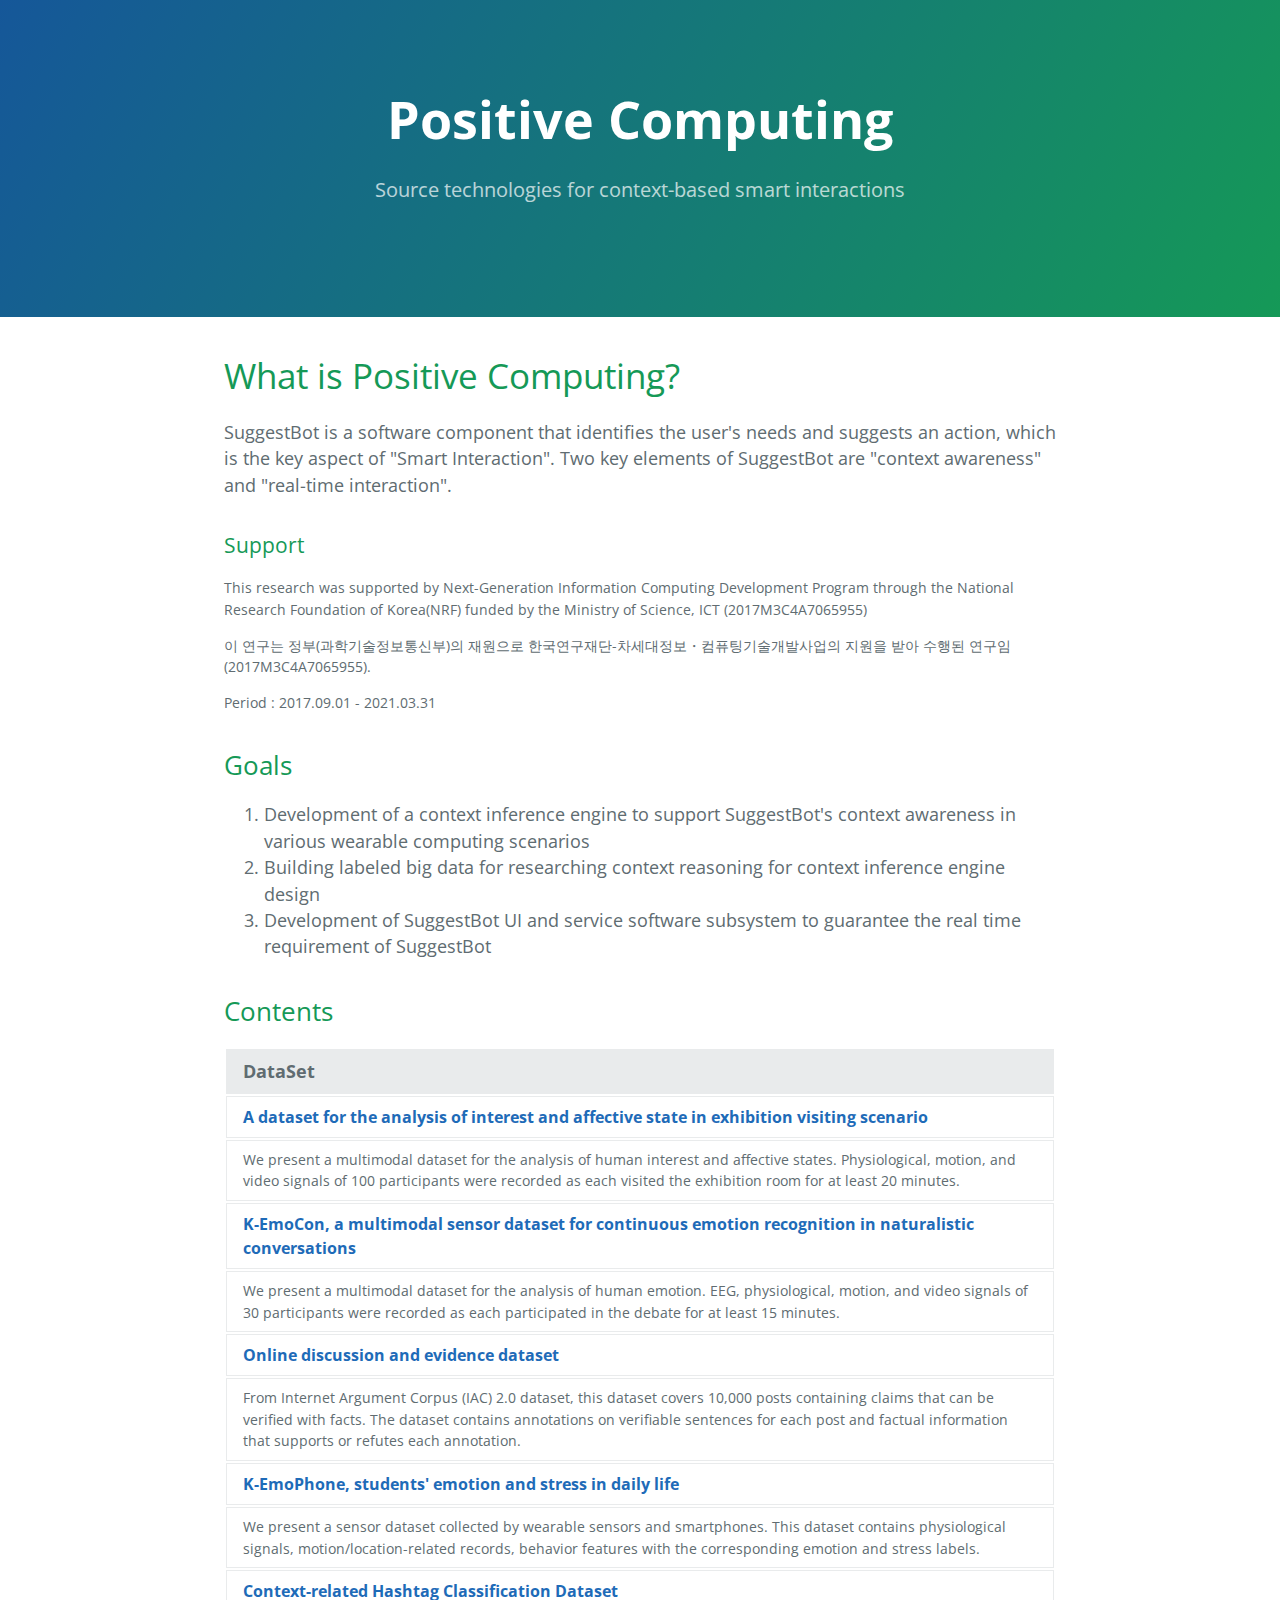
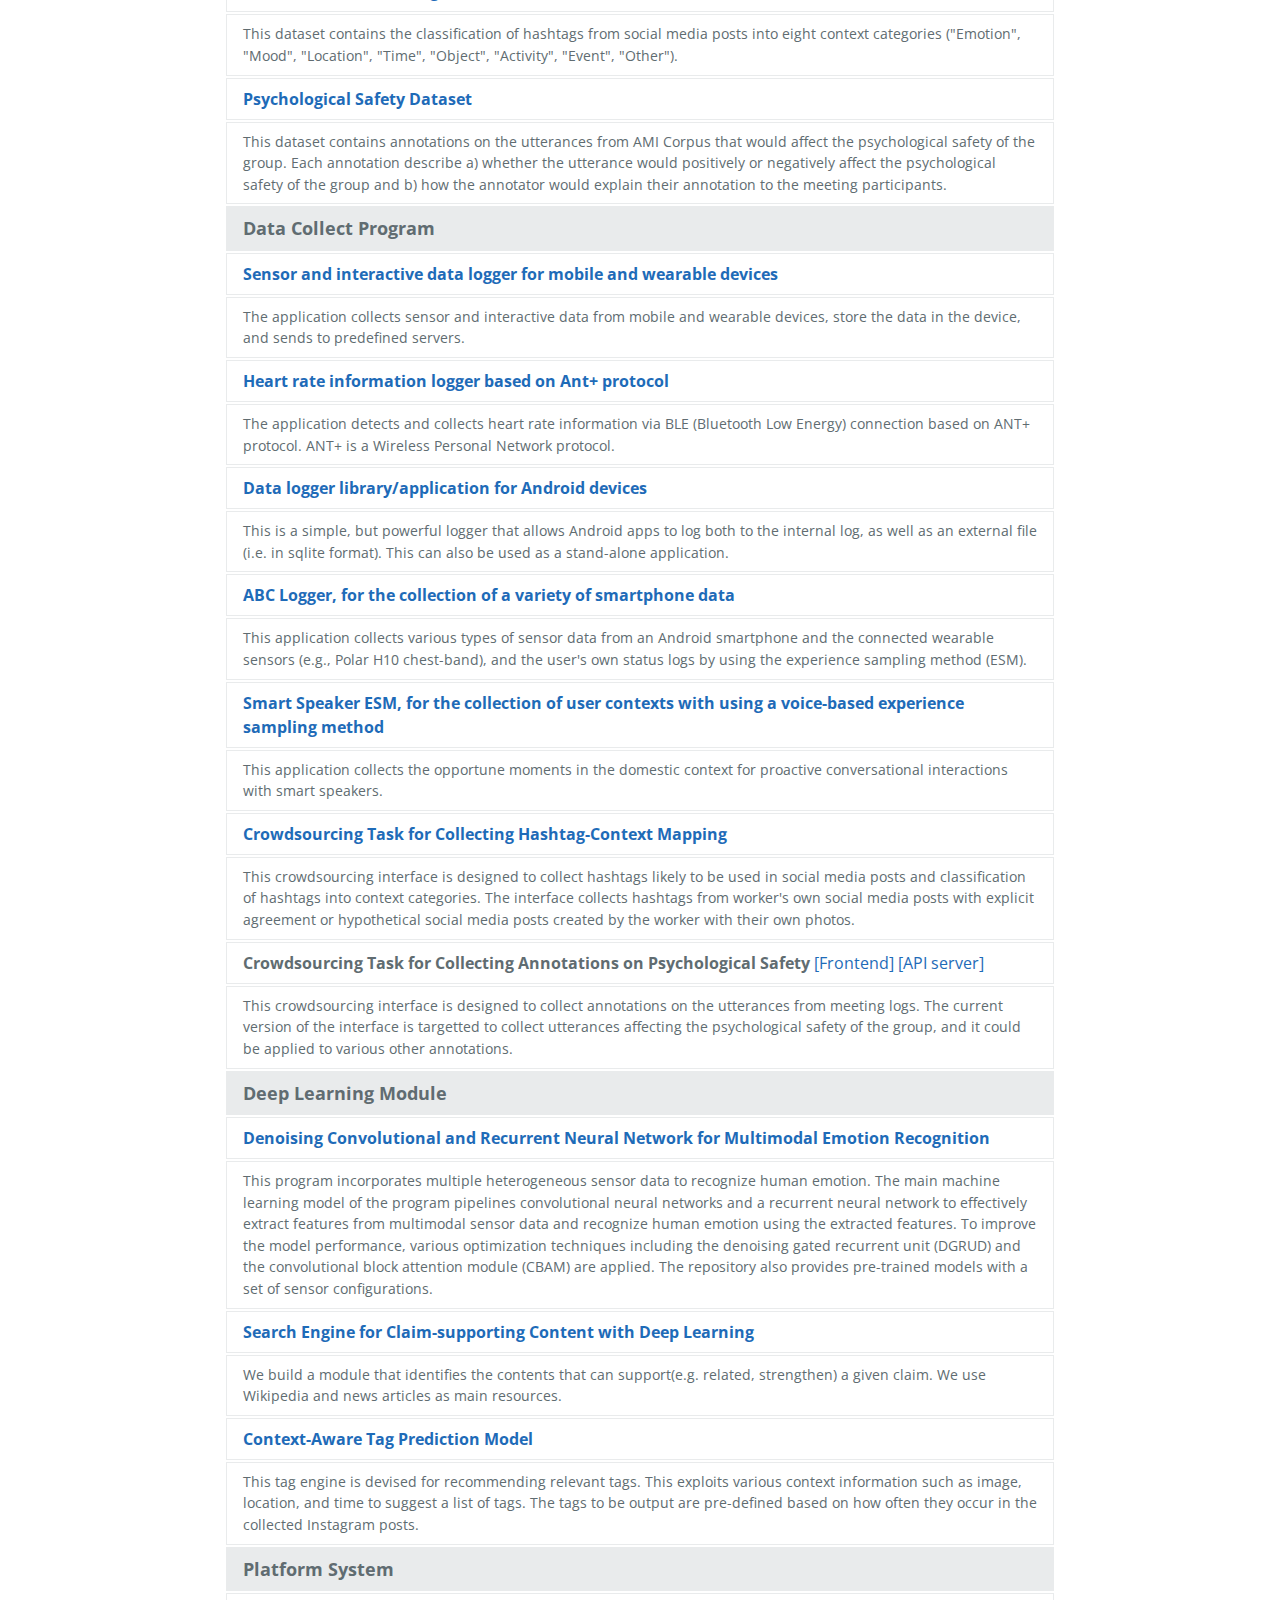
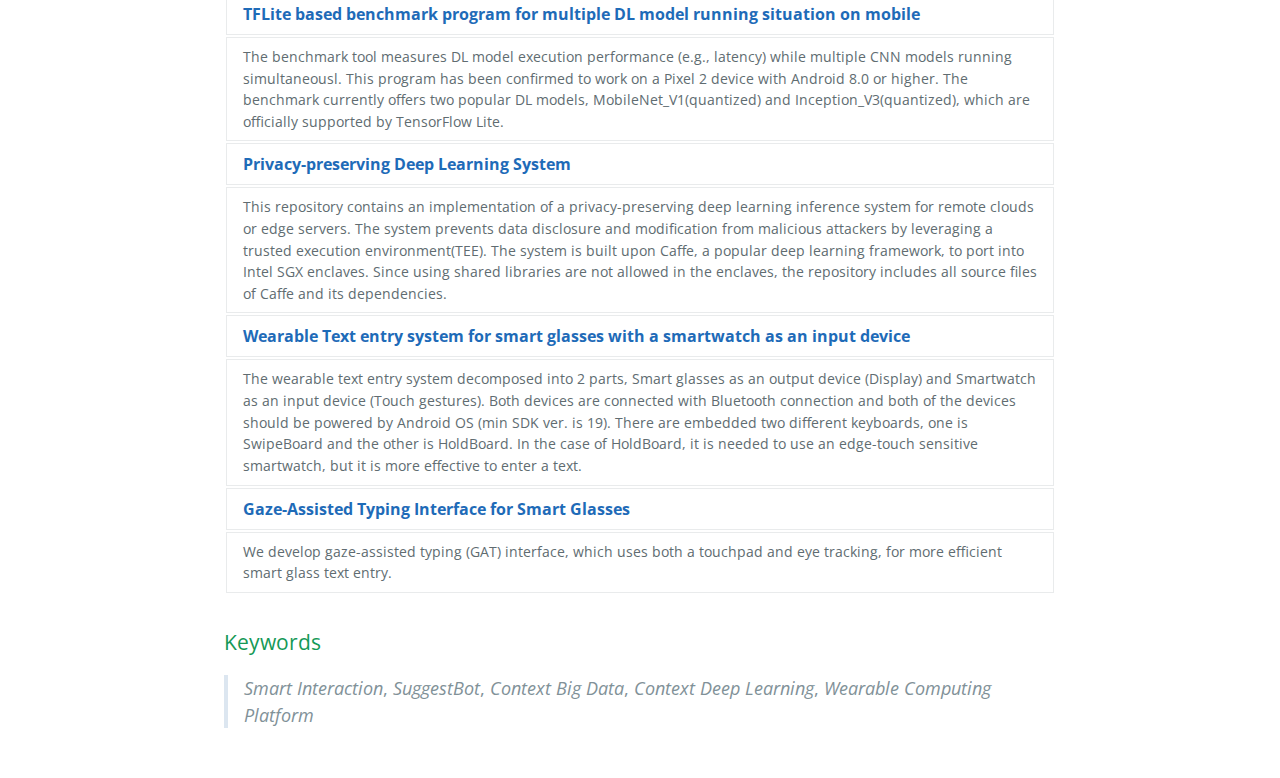
<file: index.html>
<!DOCTYPE html>
<html lang="en">
  
  <head>
  <meta charset="UTF-8">
  <title>Positive Computing</title>
  <meta name="viewport" content="width=device-width, initial-scale=1">
  <meta name="theme-color" content="#157878">
  <link rel="stylesheet" href="/css/normalize.css">
  <link href='https://fonts.googleapis.com/css?family=Open+Sans:400,700' rel='stylesheet' type='text/css'>
  <link rel="stylesheet" href="/css/cayman.css">
</head>

  <body>

    <section class="page-header">
  <h1 class="project-name">Positive Computing</h1>
  <h2 class="project-tagline">Source technologies for context-based smart interactions</h2>
</section>


    <section class="main-content">

      <h1>What is Positive Computing?</h1>
<p>SuggestBot is a software component that identifies the user's needs and suggests an action, which is the key aspect of "Smart Interaction". Two key elements of SuggestBot are "context awareness" and "real-time interaction".</p>

<h3>Support</h3>
<p style="font-size:0.9rem">This research was supported by Next-Generation Information Computing Development Program through the National Research Foundation of Korea(NRF) funded by the Ministry of Science, ICT (2017M3C4A7065955)</p>
<p style="font-size:0.9rem">이 연구는 정부(과학기술정보통신부)의 재원으로 한국연구재단-차세대정보・컴퓨팅기술개발사업의 지원을 받아 수행된 연구임(2017M3C4A7065955).</p>
<p style="font-size:0.9rem">Period : 2017.09.01 - 2021.03.31</p>

<h2>Goals</h2>
<ol>
  <li>Development of a context inference engine to support SuggestBot's context awareness in various wearable computing scenarios</li>
  <li>Building labeled big data for researching context reasoning for context inference engine design</li>
  <li>Development of SuggestBot UI and service software subsystem to guarantee the real time requirement of SuggestBot</li>
</ol>

<h2>Contents</h2>
<table>
  <tbody>
    <!-- Data Set -->
    <tr>
      <td colspan=2 style="background-color:#e9ebec"><strong>DataSet</strong></td>
    </tr>
    <tr>
      <td style="font-size:1rem"><a href="http://143.248.95.164:8080/"><strong>A dataset for the analysis of interest and affective state in exhibition visiting scenario</strong></a></td>
    </tr>
    <tr>
      <td style="font-size:0.9rem">We present a multimodal dataset for the analysis of human interest and affective states. Physiological, motion, and video signals of 100 participants were recorded as each visited the exhibition room for at least 20 minutes.</td>
    </tr>
    <tr>
      <td style="font-size:1rem"><a href="https://doi.org/10.5281/zenodo.3931963"><strong>K-EmoCon, a multimodal sensor dataset for continuous emotion recognition in naturalistic conversations</strong></a></td>
    </tr>
    <tr>
      <td style="font-size:0.9rem">
        We present a multimodal dataset for the analysis of human emotion. EEG, physiological, motion, and video signals of 30 participants were recorded as each participated in the debate for at least 15 minutes.
      </td>
    </tr>
    <tr>
      <td style="font-size:1rem"><a href="https://github.com/kixlab/suggestbot_dataset"><strong>Online discussion and evidence dataset</strong></a></td>
    </tr>
    <tr>
      <td style="font-size:0.9rem">From Internet Argument Corpus (IAC) 2.0 dataset, this dataset covers 10,000 posts containing claims that can be verified with facts. The dataset contains annotations on verifiable sentences for each post and factual information that supports or refutes each annotation.</td>
    </tr>
    <tr>
      <td style="font-size:1rem"><a href="https://drive.google.com/drive/folders/1_u51hfJ_YQl-LCxQZ9bEKzfd0NDC1qcP?usp=sharing"><strong>K-EmoPhone, students' emotion and stress in daily life</strong></a></td>
    </tr>
    <tr>
      <td style="font-size:0.9rem">
        We present a sensor dataset collected by wearable sensors and smartphones. This dataset contains physiological signals, motion/location-related records, behavior features with the corresponding emotion and stress labels.
      </td>
    </tr>
    <tr>
      <td style="font-size:1rem"><a href="https://github.com/kixlab/suggestbot-context-tag-dataset"><strong>Context-related Hashtag Classification Dataset</strong></a></td>
    </tr>
    <tr>
      <td style="font-size:0.9rem">
        This dataset contains the classification of hashtags from social media posts into eight context categories ("Emotion", "Mood", "Location", "Time", "Object", "Activity", "Event", "Other").
      </td>
    </tr>
    <tr>
      <td style="font-size:1rem"><a href="https://github.com/kixlab/suggestbot-psychological-safety-dataset"><strong>Psychological Safety Dataset</strong></a></td>
    </tr>
    <tr>
      <td style="font-size:0.9rem">
        This dataset contains annotations on the utterances from AMI Corpus that would affect the psychological safety of the group. Each annotation describe a) whether the utterance would positively or negatively affect the psychological safety of the group and b) how the annotator would explain their annotation to the meeting participants.
      </td>
    </tr>
    <!-- Data Collect Program -->
    <tr>
      <td colspan=2 style="background-color:#e9ebec"><strong>Data Collect Program</strong></td>
    </tr>
    <tr>
      <td style="font-size:1rem"><a href="https://github.com/Kaist-ICLab"><strong>Sensor and interactive data logger for mobile and wearable devices</strong></a></td>
    </tr>
    <tr>
      <td style="font-size:0.9rem">The application collects sensor and interactive data from mobile and wearable devices, store the data in the device, and sends to predefined servers.</td>
    </tr>
    <tr>
      <td style="font-size:1rem"><a href="https://github.com/Kaist-ICLab"><strong>Heart rate information logger based on Ant+ protocol</strong></a></td>
    </tr>
    <tr>
      <td style="font-size:0.9rem">The application detects and collects heart rate information via BLE (Bluetooth Low Energy) connection based on ANT+ protocol. ANT+ is a Wireless Personal Network protocol.</td>
    </tr>
    <tr>
      <td style="font-size:1rem"><a href="https://github.com/Kaist-ICLab"><strong>Data logger library/application for Android devices</strong></a></td>
    </tr>
    <tr>
      <td style="font-size:0.9rem">This is a simple, but powerful logger that allows Android apps to log both to the internal log, as well as an external file (i.e. in sqlite format). This can also be used as a stand-alone application.</td>
    </tr>
    <tr>
      <td style="font-size:1rem"><a href="https://github.com/Kaist-ICLab/ABC-Logger"><strong>ABC Logger, for the collection of a variety of smartphone data</strong></a></td>
    </tr>
    <tr>
      <td style="font-size:0.9rem">
        This application collects various types of sensor data from an Android smartphone and the connected wearable sensors (e.g., Polar H10 chest-band), and the user's own status logs by using the experience sampling method (ESM).
      </td>
    </tr>
    <tr>
      <td style="font-size:1rem"><a href="https://github.com/Kaist-ICLab/SmartSpeakerESM"><strong>Smart Speaker ESM, for the collection of user contexts with using a voice-based experience sampling method</strong></a></td>
    </tr>
    <tr>
      <td style="font-size:0.9rem">
        This application collects the opportune moments in the domestic context for proactive conversational interactions with smart speakers.
      </td>
    </tr>
    <tr>
      <td style="font-size:1rem">
        <a href="https://github.com/kixlab/suggestbot-instagram-context-annotator">
          <strong>
            Crowdsourcing Task for Collecting Hashtag-Context Mapping
          </strong>
        </a>
      </td>
    </tr>
    <tr>
      <td style="font-size:0.9rem">
        This crowdsourcing interface is designed to collect hashtags likely to be used in social media posts and classification of hashtags into context categories. The interface collects hashtags from worker's own social media posts with explicit agreement or hypothetical social media posts created by the worker with their own photos.
      </td>
    </tr>
    <tr>
      <td style="font-size:1rem">
        <strong>
          Crowdsourcing Task for Collecting Annotations on Psychological Safety
        </strong>
        <a href="https://github.com/kixlab/suggestbot-ps-front">
          [Frontend]
        </a>
        <a href="https://github.com/kixlab/suggestbot-ps-backend">
          [API server]
        </a>
      </td>
    </tr>
    <tr>
      <td style="font-size:0.9rem">
        This crowdsourcing interface is designed to collect annotations on the utterances from meeting logs. The current version of the interface is targetted to collect utterances affecting the psychological safety of the group, and it could be applied to various other annotations.
      </td>
    </tr>
    <!-- Deep Learning Module -->
    <tr>
      <td colspan=2 style="background-color:#e9ebec"><strong>Deep Learning Module</strong></td>
    </tr>
    <tr>
      <td style="font-size:1rem"><a href="https://gitlab.com/pjknkda/suggestbot-emotion-engine"><strong>Denoising Convolutional and Recurrent Neural Network for Multimodal Emotion Recognition</strong></a></td>
    </tr>
    <tr>
      <td style="font-size:0.9rem">
        This program incorporates multiple heterogeneous sensor data to recognize human emotion. The main machine learning model of the program pipelines convolutional neural networks and a recurrent neural network to effectively extract features from multimodal sensor data and recognize human emotion using the extracted features. To improve the model performance, various optimization techniques including the denoising gated recurrent unit (DGRUD) and the convolutional block attention module (CBAM) are applied. The repository also provides pre-trained models with a set of sensor configurations.
      </td>
    </tr>
    <tr>
      <td style="font-size:1rem"><a href="https://github.com/kyoungrok0517/suggestbot-demo"><strong>Search Engine for Claim-supporting Content with Deep Learning</strong></a></td>
    </tr>
    <tr>
      <td style="font-size:0.9rem">We build a module that identifies the contents that can support(e.g. related, strengthen) a given claim. We use Wikipedia and news articles as main resources.</td>
    </tr>
    <tr>
      <td style="font-size:1rem"><a href="https://github.com/jm-kang/suggestbot-tag-engine"><strong>Context-Aware Tag Prediction Model</strong></a></td>
    </tr>
    <tr>
      <td style="font-size:0.9rem">
        This tag engine is devised for recommending relevant tags. This exploits various context information such as image, location, and time to suggest a list of tags. The tags to be output are pre-defined based on how often they occur in the collected Instagram posts.
      </td>
    </tr>
    <!-- Platform System -->
    <tr>
      <td colspan=2 style="background-color:#e9ebec"><strong>Platform System</strong></td>
    </tr>
    <tr>
      <td style="font-size:1rem"><a href="https://gitlab.com/spchoi/deepschedulerexperiment"><strong>TFLite based benchmark program for multiple DL model running situation on mobile</strong></a></td>
    </tr>
    <tr>
      <td style="font-size:0.9rem">The benchmark tool measures DL model execution performance (e.g., latency) while multiple CNN models running simultaneousl. This program has been confirmed to work on a Pixel 2 device with Android 8.0 or higher. The benchmark currently offers two popular DL models, MobileNet_V1(quantized) and Inception_V3(quantized), which are officially supported by TensorFlow Lite.</td>
    </tr>
    <tr>
      <td style="font-size:1rem"><a href="https://gitlab.com/taegyeong/privacy-preserving-dl"><strong>Privacy-preserving Deep Learning System</strong></a></td>
    </tr>
    <tr>
      <td style="font-size:0.9rem">
        This repository contains an implementation of a privacy-preserving deep learning inference system for remote clouds or edge servers. The system prevents data disclosure and modification from malicious attackers by leveraging a trusted execution environment(TEE). The system is built upon Caffe, a popular deep learning framework, to port into Intel SGX enclaves. Since using shared libraries are not allowed in the enclaves, the repository includes all source files of Caffe and its dependencies.
      </td>
    </tr>
    <tr>
      <td style="font-size:1rem"><a href="https://github.com/suggestbot-wearable-text-entry-system"><strong>Wearable Text entry system for smart glasses with a smartwatch as an input device</strong></a></td>
    </tr>
    <tr>
      <td style="font-size:0.9rem">The wearable text entry system decomposed into 2 parts, Smart glasses as an output device (Display) and Smartwatch as an input device (Touch gestures). Both devices are connected with Bluetooth connection and both of the devices should be powered by Android OS (min SDK ver. is 19). There are embedded two different keyboards, one is SwipeBoard and the other is HoldBoard. In the case of HoldBoard, it is needed to use an edge-touch sensitive smartwatch, but it is more effective to enter a text.</td>
    </tr>
    <tr>
      <td style="font-size:1rem"><a href="https://github.com/suggestbot-wearable-text-entry-system"><strong>Gaze-Assisted Typing Interface for Smart Glasses</strong></a></td>
    </tr>
    <tr>
      <td style="font-size:0.9rem">
        We develop gaze-assisted typing (GAT) interface, which uses both a touchpad and eye tracking, for more efficient smart glass text entry.
      </td>
    </tr>
  </tbody>
</table>

<h3>Keywords</h3>
<blockquote>
  <p><em>Smart Interaction</em>, <em>SuggestBot</em>, <em>Context Big Data</em>, <em>Context Deep Learning</em>, <em>Wearable Computing Platform</em></p>
</blockquote>


    </section>
  </body>
</html>
</file>
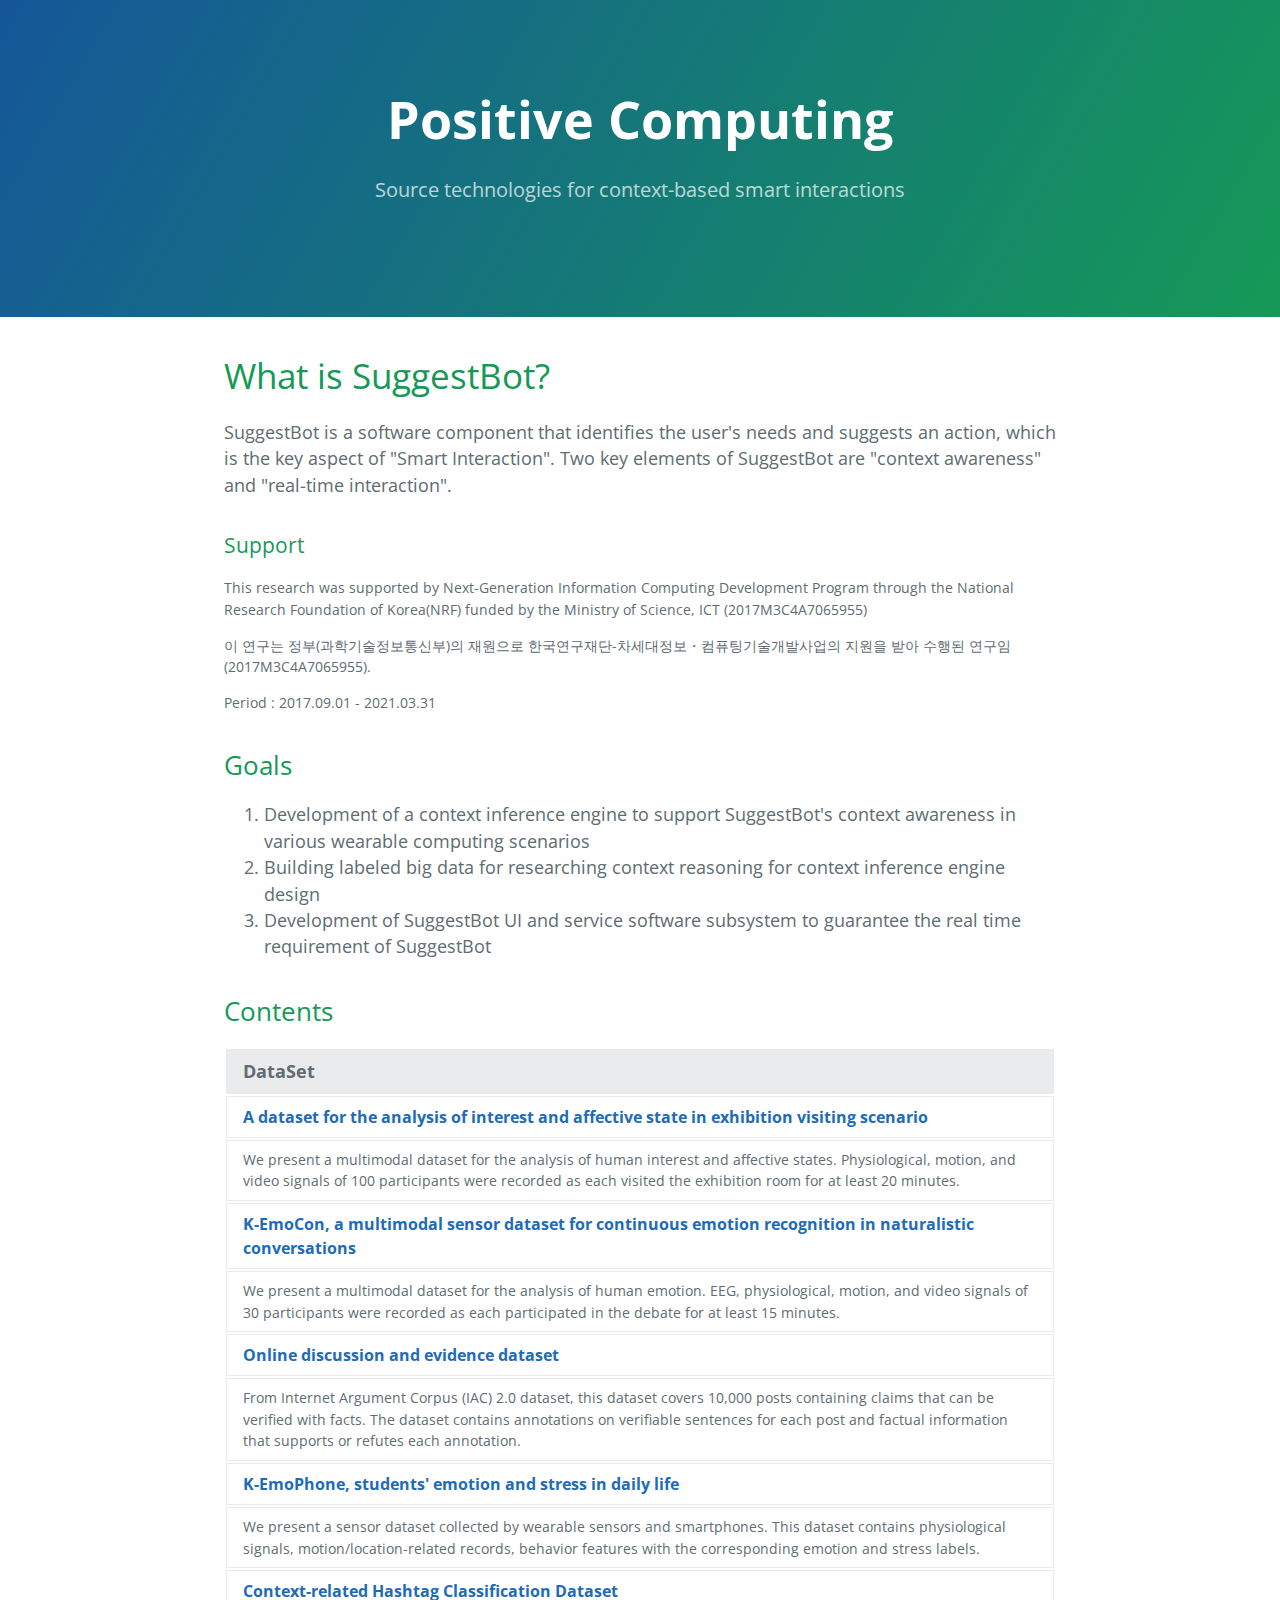
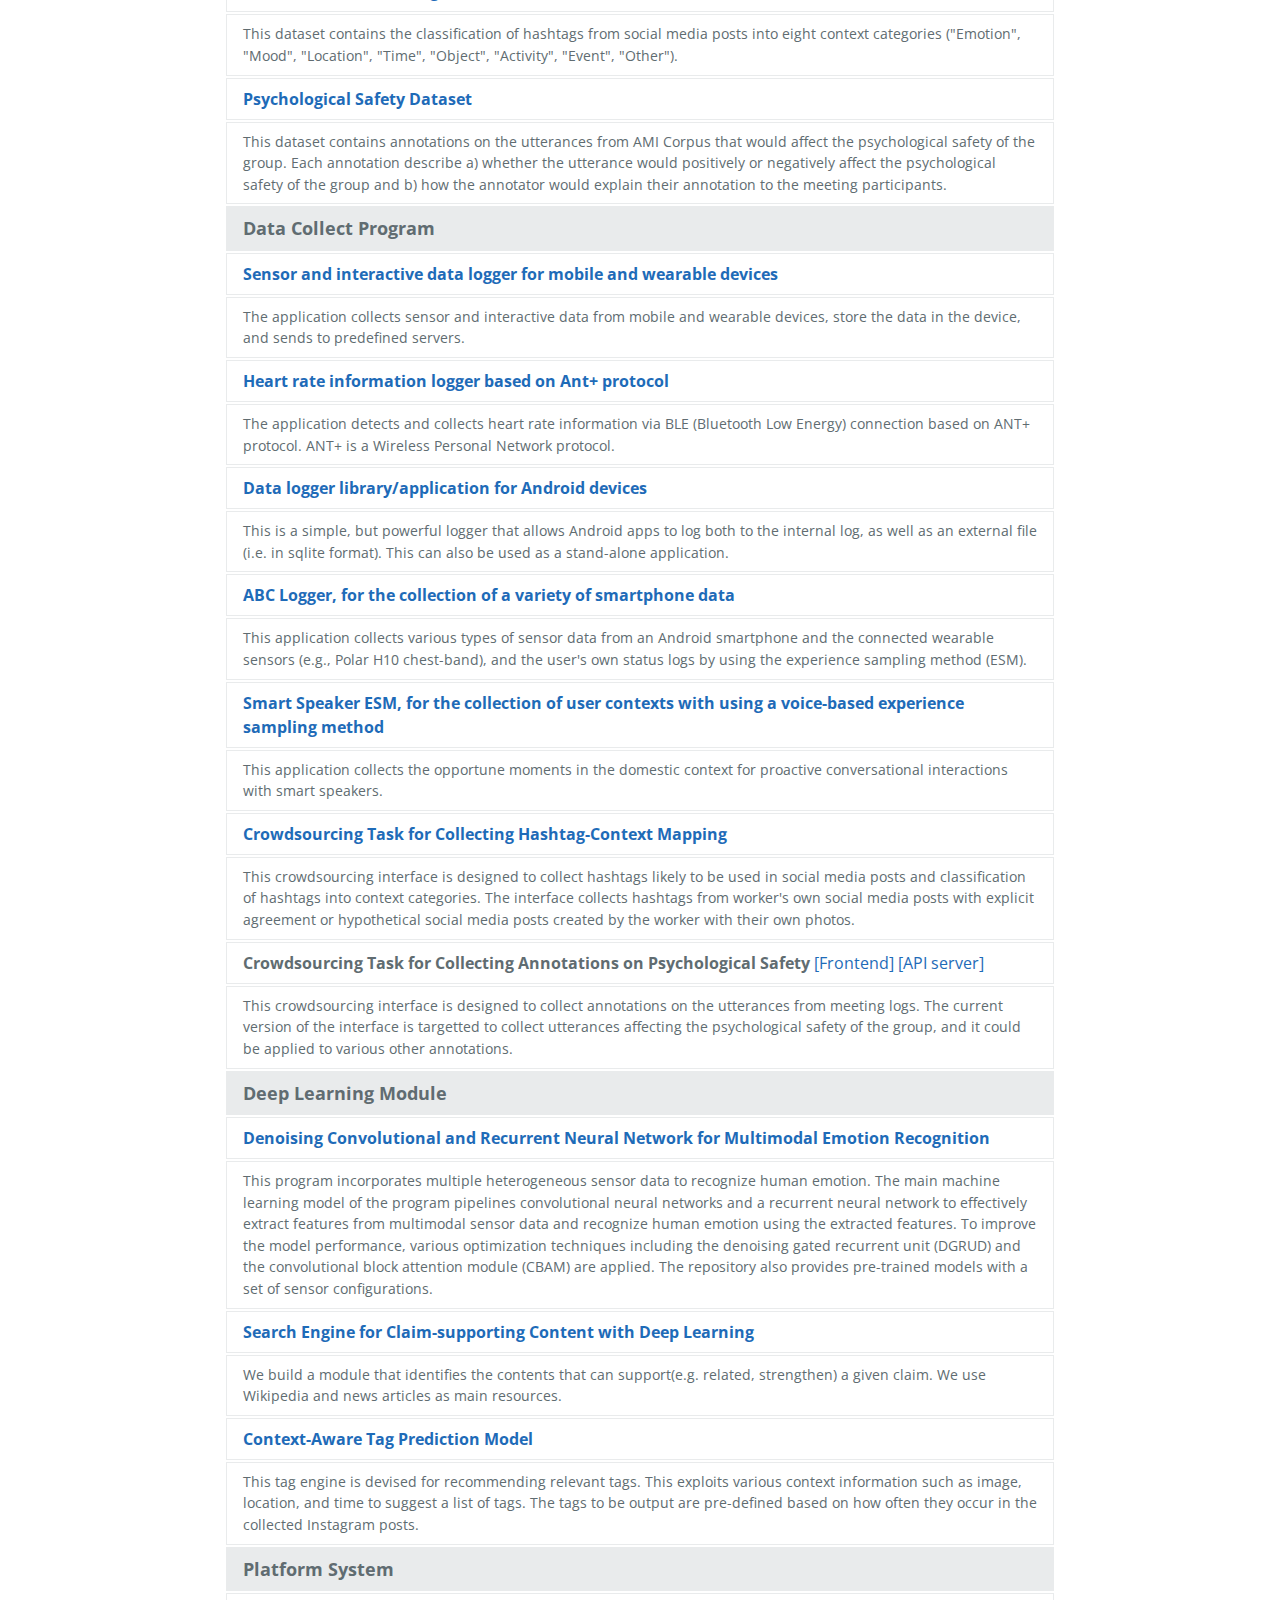
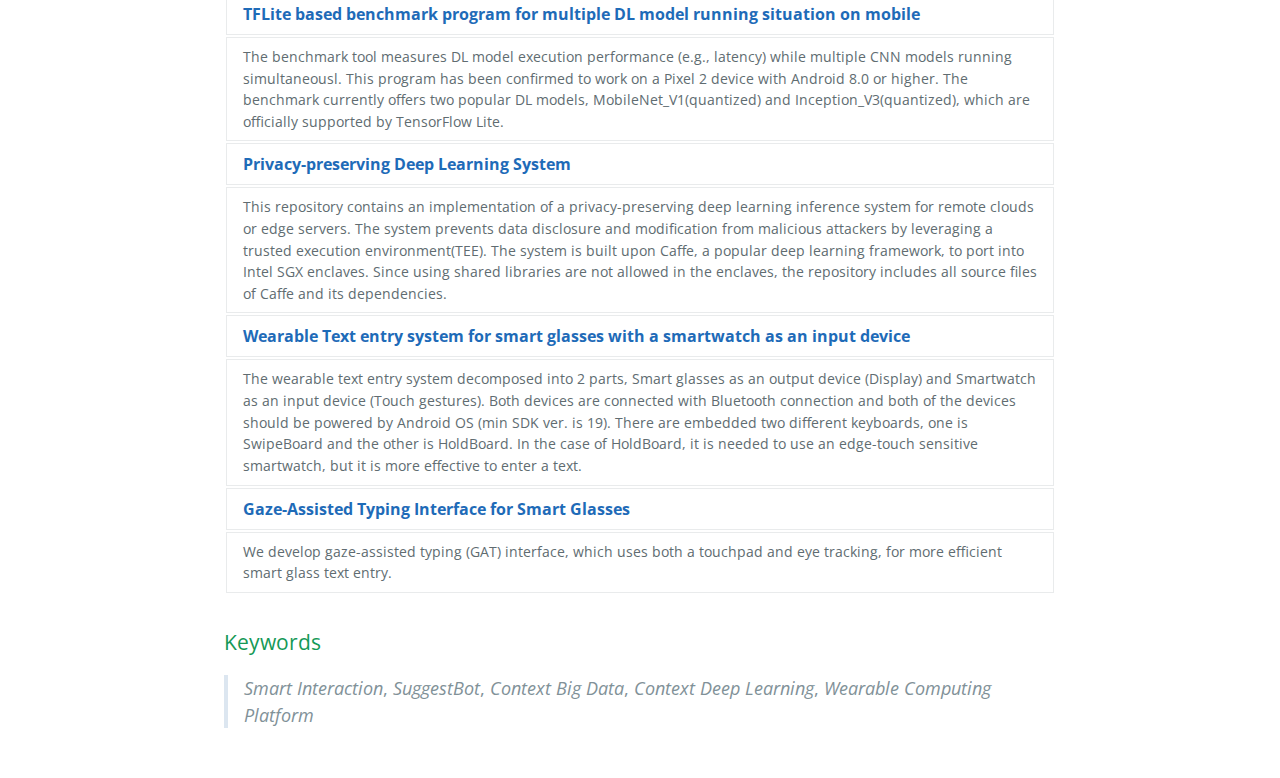
<file: test.html>
<!DOCTYPE html>
<html lang="en">
  
  <head>
  <meta charset="UTF-8">
  <title>Positive Computing</title>
  <meta name="viewport" content="width=device-width, initial-scale=1">
  <meta name="theme-color" content="#157878">
  <link rel="stylesheet" href="normalize.css">
  <link href='https://fonts.googleapis.com/css?family=Open+Sans:400,700' rel='stylesheet' type='text/css'>
  <link rel="stylesheet" href="cayman.css">
</head>

  <body>

    <section class="page-header">
  <h1 class="project-name">Positive Computing</h1>
  <h2 class="project-tagline">Source technologies for context-based smart interactions</h2>
</section>


    <section class="main-content">

      <h1>What is SuggestBot?</h1>
<p>SuggestBot is a software component that identifies the user's needs and suggests an action, which is the key aspect of "Smart Interaction". Two key elements of SuggestBot are "context awareness" and "real-time interaction".</p>

<h3>Support</h3>
<p style="font-size:0.9rem">This research was supported by Next-Generation Information Computing Development Program through the National Research Foundation of Korea(NRF) funded by the Ministry of Science, ICT (2017M3C4A7065955)</p>
<p style="font-size:0.9rem">이 연구는 정부(과학기술정보통신부)의 재원으로 한국연구재단-차세대정보・컴퓨팅기술개발사업의 지원을 받아 수행된 연구임(2017M3C4A7065955).</p>
<p style="font-size:0.9rem">Period : 2017.09.01 - 2021.03.31</p>

<h2>Goals</h2>
<ol>
  <li>Development of a context inference engine to support SuggestBot's context awareness in various wearable computing scenarios</li>
  <li>Building labeled big data for researching context reasoning for context inference engine design</li>
  <li>Development of SuggestBot UI and service software subsystem to guarantee the real time requirement of SuggestBot</li>
</ol>

<h2>Contents</h2>
<table>
  <tbody>
    <!-- Data Set -->
    <tr>
      <td colspan=2 style="background-color:#e9ebec"><strong>DataSet</strong></td>
    </tr>
    <tr>
      <td style="font-size:1rem"><a href="http://143.248.95.164:8080/"><strong>A dataset for the analysis of interest and affective state in exhibition visiting scenario</strong></a></td>
    </tr>
    <tr>
      <td style="font-size:0.9rem">We present a multimodal dataset for the analysis of human interest and affective states. Physiological, motion, and video signals of 100 participants were recorded as each visited the exhibition room for at least 20 minutes.</td>
    </tr>
    <tr>
      <td style="font-size:1rem"><a href="https://doi.org/10.5281/zenodo.3931963"><strong>K-EmoCon, a multimodal sensor dataset for continuous emotion recognition in naturalistic conversations</strong></a></td>
    </tr>
    <tr>
      <td style="font-size:0.9rem">
        We present a multimodal dataset for the analysis of human emotion. EEG, physiological, motion, and video signals of 30 participants were recorded as each participated in the debate for at least 15 minutes.
      </td>
    </tr>
    <tr>
      <td style="font-size:1rem"><a href="https://github.com/kixlab/suggestbot_dataset"><strong>Online discussion and evidence dataset</strong></a></td>
    </tr>
    <tr>
      <td style="font-size:0.9rem">From Internet Argument Corpus (IAC) 2.0 dataset, this dataset covers 10,000 posts containing claims that can be verified with facts. The dataset contains annotations on verifiable sentences for each post and factual information that supports or refutes each annotation.</td>
    </tr>
    <tr>
      <td style="font-size:1rem"><a href="https://drive.google.com/drive/folders/1_u51hfJ_YQl-LCxQZ9bEKzfd0NDC1qcP?usp=sharing"><strong>K-EmoPhone, students' emotion and stress in daily life</strong></a></td>
    </tr>
    <tr>
      <td style="font-size:0.9rem">
        We present a sensor dataset collected by wearable sensors and smartphones. This dataset contains physiological signals, motion/location-related records, behavior features with the corresponding emotion and stress labels.
      </td>
    </tr>
    <tr>
      <td style="font-size:1rem"><a href="https://github.com/kixlab/suggestbot-context-tag-dataset"><strong>Context-related Hashtag Classification Dataset</strong></a></td>
    </tr>
    <tr>
      <td style="font-size:0.9rem">
        This dataset contains the classification of hashtags from social media posts into eight context categories ("Emotion", "Mood", "Location", "Time", "Object", "Activity", "Event", "Other").
      </td>
    </tr>
    <tr>
      <td style="font-size:1rem"><a href="https://github.com/kixlab/suggestbot-psychological-safety-dataset"><strong>Psychological Safety Dataset</strong></a></td>
    </tr>
    <tr>
      <td style="font-size:0.9rem">
        This dataset contains annotations on the utterances from AMI Corpus that would affect the psychological safety of the group. Each annotation describe a) whether the utterance would positively or negatively affect the psychological safety of the group and b) how the annotator would explain their annotation to the meeting participants.
      </td>
    </tr>
    <!-- Data Collect Program -->
    <tr>
      <td colspan=2 style="background-color:#e9ebec"><strong>Data Collect Program</strong></td>
    </tr>
    <tr>
      <td style="font-size:1rem"><a href="https://github.com/Kaist-ICLab"><strong>Sensor and interactive data logger for mobile and wearable devices</strong></a></td>
    </tr>
    <tr>
      <td style="font-size:0.9rem">The application collects sensor and interactive data from mobile and wearable devices, store the data in the device, and sends to predefined servers.</td>
    </tr>
    <tr>
      <td style="font-size:1rem"><a href="https://github.com/Kaist-ICLab"><strong>Heart rate information logger based on Ant+ protocol</strong></a></td>
    </tr>
    <tr>
      <td style="font-size:0.9rem">The application detects and collects heart rate information via BLE (Bluetooth Low Energy) connection based on ANT+ protocol. ANT+ is a Wireless Personal Network protocol.</td>
    </tr>
    <tr>
      <td style="font-size:1rem"><a href="https://github.com/Kaist-ICLab"><strong>Data logger library/application for Android devices</strong></a></td>
    </tr>
    <tr>
      <td style="font-size:0.9rem">This is a simple, but powerful logger that allows Android apps to log both to the internal log, as well as an external file (i.e. in sqlite format). This can also be used as a stand-alone application.</td>
    </tr>
    <tr>
      <td style="font-size:1rem"><a href="https://github.com/Kaist-ICLab/ABC-Logger"><strong>ABC Logger, for the collection of a variety of smartphone data</strong></a></td>
    </tr>
    <tr>
      <td style="font-size:0.9rem">
        This application collects various types of sensor data from an Android smartphone and the connected wearable sensors (e.g., Polar H10 chest-band), and the user's own status logs by using the experience sampling method (ESM).
      </td>
    </tr>
    <tr>
      <td style="font-size:1rem"><a href="https://github.com/Kaist-ICLab/SmartSpeakerESM"><strong>Smart Speaker ESM, for the collection of user contexts with using a voice-based experience sampling method</strong></a></td>
    </tr>
    <tr>
      <td style="font-size:0.9rem">
        This application collects the opportune moments in the domestic context for proactive conversational interactions with smart speakers.
      </td>
    </tr>
    <tr>
      <td style="font-size:1rem">
        <a href="https://github.com/kixlab/suggestbot-instagram-context-annotator">
          <strong>
            Crowdsourcing Task for Collecting Hashtag-Context Mapping
          </strong>
        </a>
      </td>
    </tr>
    <tr>
      <td style="font-size:0.9rem">
        This crowdsourcing interface is designed to collect hashtags likely to be used in social media posts and classification of hashtags into context categories. The interface collects hashtags from worker's own social media posts with explicit agreement or hypothetical social media posts created by the worker with their own photos.
      </td>
    </tr>
    <tr>
      <td style="font-size:1rem">
        <strong>
          Crowdsourcing Task for Collecting Annotations on Psychological Safety
        </strong>
        <a href="https://github.com/kixlab/suggestbot-ps-front">
          [Frontend]
        </a>
        <a href="https://github.com/kixlab/suggestbot-ps-backend">
          [API server]
        </a>
      </td>
    </tr>
    <tr>
      <td style="font-size:0.9rem">
        This crowdsourcing interface is designed to collect annotations on the utterances from meeting logs. The current version of the interface is targetted to collect utterances affecting the psychological safety of the group, and it could be applied to various other annotations.
      </td>
    </tr>
    <!-- Deep Learning Module -->
    <tr>
      <td colspan=2 style="background-color:#e9ebec"><strong>Deep Learning Module</strong></td>
    </tr>
    <tr>
      <td style="font-size:1rem"><a href="https://gitlab.com/pjknkda/suggestbot-emotion-engine"><strong>Denoising Convolutional and Recurrent Neural Network for Multimodal Emotion Recognition</strong></a></td>
    </tr>
    <tr>
      <td style="font-size:0.9rem">
        This program incorporates multiple heterogeneous sensor data to recognize human emotion. The main machine learning model of the program pipelines convolutional neural networks and a recurrent neural network to effectively extract features from multimodal sensor data and recognize human emotion using the extracted features. To improve the model performance, various optimization techniques including the denoising gated recurrent unit (DGRUD) and the convolutional block attention module (CBAM) are applied. The repository also provides pre-trained models with a set of sensor configurations.
      </td>
    </tr>
    <tr>
      <td style="font-size:1rem"><a href="https://github.com/kyoungrok0517/suggestbot-demo"><strong>Search Engine for Claim-supporting Content with Deep Learning</strong></a></td>
    </tr>
    <tr>
      <td style="font-size:0.9rem">We build a module that identifies the contents that can support(e.g. related, strengthen) a given claim. We use Wikipedia and news articles as main resources.</td>
    </tr>
    <tr>
      <td style="font-size:1rem"><a href="https://github.com/jm-kang/suggestbot-tag-engine"><strong>Context-Aware Tag Prediction Model</strong></a></td>
    </tr>
    <tr>
      <td style="font-size:0.9rem">
        This tag engine is devised for recommending relevant tags. This exploits various context information such as image, location, and time to suggest a list of tags. The tags to be output are pre-defined based on how often they occur in the collected Instagram posts.
      </td>
    </tr>
    <!-- Platform System -->
    <tr>
      <td colspan=2 style="background-color:#e9ebec"><strong>Platform System</strong></td>
    </tr>
    <tr>
      <td style="font-size:1rem"><a href="https://gitlab.com/spchoi/deepschedulerexperiment"><strong>TFLite based benchmark program for multiple DL model running situation on mobile</strong></a></td>
    </tr>
    <tr>
      <td style="font-size:0.9rem">The benchmark tool measures DL model execution performance (e.g., latency) while multiple CNN models running simultaneousl. This program has been confirmed to work on a Pixel 2 device with Android 8.0 or higher. The benchmark currently offers two popular DL models, MobileNet_V1(quantized) and Inception_V3(quantized), which are officially supported by TensorFlow Lite.</td>
    </tr>
    <tr>
      <td style="font-size:1rem"><a href="https://gitlab.com/taegyeong/privacy-preserving-dl"><strong>Privacy-preserving Deep Learning System</strong></a></td>
    </tr>
    <tr>
      <td style="font-size:0.9rem">
        This repository contains an implementation of a privacy-preserving deep learning inference system for remote clouds or edge servers. The system prevents data disclosure and modification from malicious attackers by leveraging a trusted execution environment(TEE). The system is built upon Caffe, a popular deep learning framework, to port into Intel SGX enclaves. Since using shared libraries are not allowed in the enclaves, the repository includes all source files of Caffe and its dependencies.
      </td>
    </tr>
    <tr>
      <td style="font-size:1rem"><a href="https://github.com/suggestbot-wearable-text-entry-system"><strong>Wearable Text entry system for smart glasses with a smartwatch as an input device</strong></a></td>
    </tr>
    <tr>
      <td style="font-size:0.9rem">The wearable text entry system decomposed into 2 parts, Smart glasses as an output device (Display) and Smartwatch as an input device (Touch gestures). Both devices are connected with Bluetooth connection and both of the devices should be powered by Android OS (min SDK ver. is 19). There are embedded two different keyboards, one is SwipeBoard and the other is HoldBoard. In the case of HoldBoard, it is needed to use an edge-touch sensitive smartwatch, but it is more effective to enter a text.</td>
    </tr>
    <tr>
      <td style="font-size:1rem"><a href="https://github.com/suggestbot-wearable-text-entry-system"><strong>Gaze-Assisted Typing Interface for Smart Glasses</strong></a></td>
    </tr>
    <tr>
      <td style="font-size:0.9rem">
        We develop gaze-assisted typing (GAT) interface, which uses both a touchpad and eye tracking, for more efficient smart glass text entry.
      </td>
    </tr>
  </tbody>
</table>

<h3>Keywords</h3>
<blockquote>
  <p><em>Smart Interaction</em>, <em>SuggestBot</em>, <em>Context Big Data</em>, <em>Context Deep Learning</em>, <em>Wearable Computing Platform</em></p>
</blockquote>


    </section>
  </body>
</html>
</file>
<file: css/cayman.css>
* {
  box-sizing: border-box; }

body {
  padding: 0;
  margin: 0;
  font-family: "Open Sans", "Helvetica Neue", Helvetica, Arial, sans-serif;
  font-size: 16px;
  line-height: 1.5;
  color: #606c71; }

a {
  color: #1e6bb8;
  text-decoration: none; }
  a:hover {
    text-decoration: underline; }

.btn {
  display: inline-block;
  margin-bottom: 1rem;
  color: rgba(255, 255, 255, 0.7);
  background-color: rgba(255, 255, 255, 0.08);
  border-color: rgba(255, 255, 255, 0.2);
  border-style: solid;
  border-width: 1px;
  border-radius: 0.3rem;
  transition: color 0.2s, background-color 0.2s, border-color 0.2s; }
  .btn:hover {
    color: rgba(255, 255, 255, 0.8);
    text-decoration: none;
    background-color: rgba(255, 255, 255, 0.2);
    border-color: rgba(255, 255, 255, 0.3); }
  .btn + .btn {
    margin-left: 1rem; }
  @media screen and (min-width: 64em) {
    .btn {
      padding: 0.75rem 1rem; } }
  @media screen and (min-width: 42em) and (max-width: 64em) {
    .btn {
      padding: 0.6rem 0.9rem;
      font-size: 0.9rem; } }
  @media screen and (max-width: 42em) {
    .btn {
      display: block;
      width: 100%;
      padding: 0.75rem;
      font-size: 0.9rem; }
      .btn + .btn {
        margin-top: 1rem;
        margin-left: 0; } }

.page-header {
  color: #fff;
  text-align: center;
  background-color: #159957;
  background-image: linear-gradient(120deg, #155799, #159957); }
  @media screen and (min-width: 64em) {
    .page-header {
      padding: 5rem 6rem; } }
  @media screen and (min-width: 42em) and (max-width: 64em) {
    .page-header {
      padding: 3rem 4rem; } }
  @media screen and (max-width: 42em) {
    .page-header {
      padding: 2rem 1rem; } }

.project-name {
  margin-top: 0;
  margin-bottom: 0.1rem; }
  @media screen and (min-width: 64em) {
    .project-name {
      font-size: 3.25rem; } }
  @media screen and (min-width: 42em) and (max-width: 64em) {
    .project-name {
      font-size: 2.25rem; } }
  @media screen and (max-width: 42em) {
    .project-name {
      font-size: 1.75rem; } }

.project-tagline {
  margin-bottom: 2rem;
  font-weight: normal;
  opacity: 0.7; }
  @media screen and (min-width: 64em) {
    .project-tagline {
      font-size: 1.25rem; } }
  @media screen and (min-width: 42em) and (max-width: 64em) {
    .project-tagline {
      font-size: 1.15rem; } }
  @media screen and (max-width: 42em) {
    .project-tagline {
      font-size: 1rem; } }

.main-content {
  word-wrap: break-word; }
  .main-content :first-child {
    margin-top: 0; }
  @media screen and (min-width: 64em) {
    .main-content {
      max-width: 64rem;
      padding: 2rem 6rem;
      margin: 0 auto;
      font-size: 1.1rem; } }
  @media screen and (min-width: 42em) and (max-width: 64em) {
    .main-content {
      padding: 2rem 4rem;
      font-size: 1.1rem; } }
  @media screen and (max-width: 42em) {
    .main-content {
      padding: 2rem 1rem;
      font-size: 1rem; } }
  .main-content img {
    max-width: 100%; }
  .main-content h1,
  .main-content h2,
  .main-content h3,
  .main-content h4,
  .main-content h5,
  .main-content h6 {
    margin-top: 2rem;
    margin-bottom: 1rem;
    font-weight: normal;
    color: #159957; }
  .main-content p {
    margin-bottom: 1em; }
  .main-content code {
    padding: 2px 4px;
    font-family: Consolas, "Liberation Mono", Menlo, Courier, monospace;
    font-size: 0.9rem;
    color: #567482;
    background-color: #f3f6fa;
    border-radius: 0.3rem; }
  .main-content pre {
    padding: 0.8rem;
    margin-top: 0;
    margin-bottom: 1rem;
    font: 1rem Consolas, "Liberation Mono", Menlo, Courier, monospace;
    color: #567482;
    word-wrap: normal;
    background-color: #f3f6fa;
    border: solid 1px #dce6f0;
    border-radius: 0.3rem; }
    .main-content pre > code {
      padding: 0;
      margin: 0;
      font-size: 0.9rem;
      color: #567482;
      word-break: normal;
      white-space: pre;
      background: transparent;
      border: 0; }
  .main-content .highlight {
    margin-bottom: 1rem; }
    .main-content .highlight pre {
      margin-bottom: 0;
      word-break: normal; }
  .main-content .highlight pre,
  .main-content pre {
    padding: 0.8rem;
    overflow: auto;
    font-size: 0.9rem;
    line-height: 1.45;
    border-radius: 0.3rem;
    -webkit-overflow-scrolling: touch; }
  .main-content pre code,
  .main-content pre tt {
    display: inline;
    max-width: initial;
    padding: 0;
    margin: 0;
    overflow: initial;
    line-height: inherit;
    word-wrap: normal;
    background-color: transparent;
    border: 0; }
    .main-content pre code:before, .main-content pre code:after,
    .main-content pre tt:before,
    .main-content pre tt:after {
      content: normal; }
  .main-content ul,
  .main-content ol {
    margin-top: 0; }
  .main-content blockquote {
    padding: 0 1rem;
    margin-left: 0;
    color: #819198;
    border-left: 0.3rem solid #dce6f0; }
    .main-content blockquote > :first-child {
      margin-top: 0; }
    .main-content blockquote > :last-child {
      margin-bottom: 0; }
  .main-content table {
    display: block;
    width: 100%;
    overflow: auto;
    word-break: normal;
    word-break: keep-all;
    -webkit-overflow-scrolling: touch; }
    .main-content table th {
      font-weight: bold; }
    .main-content table th,
    .main-content table td {
      padding: 0.5rem 1rem;
      border: 1px solid #e9ebec; }
  .main-content dl {
    padding: 0; }
    .main-content dl dt {
      padding: 0;
      margin-top: 1rem;
      font-size: 1rem;
      font-weight: bold; }
    .main-content dl dd {
      padding: 0;
      margin-bottom: 1rem; }
  .main-content hr {
    height: 2px;
    padding: 0;
    margin: 1rem 0;
    background-color: #eff0f1;
    border: 0; }

.site-footer {
  padding-top: 2rem;
  margin-top: 2rem;
  border-top: solid 1px #eff0f1; }
  @media screen and (min-width: 64em) {
    .site-footer {
      font-size: 1rem; } }
  @media screen and (min-width: 42em) and (max-width: 64em) {
    .site-footer {
      font-size: 1rem; } }
  @media screen and (max-width: 42em) {
    .site-footer {
      font-size: 0.9rem; } }

.site-footer-owner {
  display: block;
  font-weight: bold; }

.site-footer-credits {
  color: #819198; }
</file>
<file: cayman.css>
* {
  box-sizing: border-box; }

body {
  padding: 0;
  margin: 0;
  font-family: "Open Sans", "Helvetica Neue", Helvetica, Arial, sans-serif;
  font-size: 16px;
  line-height: 1.5;
  color: #606c71; }

a {
  color: #1e6bb8;
  text-decoration: none; }
  a:hover {
    text-decoration: underline; }

.btn {
  display: inline-block;
  margin-bottom: 1rem;
  color: rgba(255, 255, 255, 0.7);
  background-color: rgba(255, 255, 255, 0.08);
  border-color: rgba(255, 255, 255, 0.2);
  border-style: solid;
  border-width: 1px;
  border-radius: 0.3rem;
  transition: color 0.2s, background-color 0.2s, border-color 0.2s; }
  .btn:hover {
    color: rgba(255, 255, 255, 0.8);
    text-decoration: none;
    background-color: rgba(255, 255, 255, 0.2);
    border-color: rgba(255, 255, 255, 0.3); }
  .btn + .btn {
    margin-left: 1rem; }
  @media screen and (min-width: 64em) {
    .btn {
      padding: 0.75rem 1rem; } }
  @media screen and (min-width: 42em) and (max-width: 64em) {
    .btn {
      padding: 0.6rem 0.9rem;
      font-size: 0.9rem; } }
  @media screen and (max-width: 42em) {
    .btn {
      display: block;
      width: 100%;
      padding: 0.75rem;
      font-size: 0.9rem; }
      .btn + .btn {
        margin-top: 1rem;
        margin-left: 0; } }

.page-header {
  color: #fff;
  text-align: center;
  background-color: #159957;
  background-image: linear-gradient(120deg, #155799, #159957); }
  @media screen and (min-width: 64em) {
    .page-header {
      padding: 5rem 6rem; } }
  @media screen and (min-width: 42em) and (max-width: 64em) {
    .page-header {
      padding: 3rem 4rem; } }
  @media screen and (max-width: 42em) {
    .page-header {
      padding: 2rem 1rem; } }

.project-name {
  margin-top: 0;
  margin-bottom: 0.1rem; }
  @media screen and (min-width: 64em) {
    .project-name {
      font-size: 3.25rem; } }
  @media screen and (min-width: 42em) and (max-width: 64em) {
    .project-name {
      font-size: 2.25rem; } }
  @media screen and (max-width: 42em) {
    .project-name {
      font-size: 1.75rem; } }

.project-tagline {
  margin-bottom: 2rem;
  font-weight: normal;
  opacity: 0.7; }
  @media screen and (min-width: 64em) {
    .project-tagline {
      font-size: 1.25rem; } }
  @media screen and (min-width: 42em) and (max-width: 64em) {
    .project-tagline {
      font-size: 1.15rem; } }
  @media screen and (max-width: 42em) {
    .project-tagline {
      font-size: 1rem; } }

.main-content {
  word-wrap: break-word; }
  .main-content :first-child {
    margin-top: 0; }
  @media screen and (min-width: 64em) {
    .main-content {
      max-width: 64rem;
      padding: 2rem 6rem;
      margin: 0 auto;
      font-size: 1.1rem; } }
  @media screen and (min-width: 42em) and (max-width: 64em) {
    .main-content {
      padding: 2rem 4rem;
      font-size: 1.1rem; } }
  @media screen and (max-width: 42em) {
    .main-content {
      padding: 2rem 1rem;
      font-size: 1rem; } }
  .main-content img {
    max-width: 100%; }
  .main-content h1,
  .main-content h2,
  .main-content h3,
  .main-content h4,
  .main-content h5,
  .main-content h6 {
    margin-top: 2rem;
    margin-bottom: 1rem;
    font-weight: normal;
    color: #159957; }
  .main-content p {
    margin-bottom: 1em; }
  .main-content code {
    padding: 2px 4px;
    font-family: Consolas, "Liberation Mono", Menlo, Courier, monospace;
    font-size: 0.9rem;
    color: #567482;
    background-color: #f3f6fa;
    border-radius: 0.3rem; }
  .main-content pre {
    padding: 0.8rem;
    margin-top: 0;
    margin-bottom: 1rem;
    font: 1rem Consolas, "Liberation Mono", Menlo, Courier, monospace;
    color: #567482;
    word-wrap: normal;
    background-color: #f3f6fa;
    border: solid 1px #dce6f0;
    border-radius: 0.3rem; }
    .main-content pre > code {
      padding: 0;
      margin: 0;
      font-size: 0.9rem;
      color: #567482;
      word-break: normal;
      white-space: pre;
      background: transparent;
      border: 0; }
  .main-content .highlight {
    margin-bottom: 1rem; }
    .main-content .highlight pre {
      margin-bottom: 0;
      word-break: normal; }
  .main-content .highlight pre,
  .main-content pre {
    padding: 0.8rem;
    overflow: auto;
    font-size: 0.9rem;
    line-height: 1.45;
    border-radius: 0.3rem;
    -webkit-overflow-scrolling: touch; }
  .main-content pre code,
  .main-content pre tt {
    display: inline;
    max-width: initial;
    padding: 0;
    margin: 0;
    overflow: initial;
    line-height: inherit;
    word-wrap: normal;
    background-color: transparent;
    border: 0; }
    .main-content pre code:before, .main-content pre code:after,
    .main-content pre tt:before,
    .main-content pre tt:after {
      content: normal; }
  .main-content ul,
  .main-content ol {
    margin-top: 0; }
  .main-content blockquote {
    padding: 0 1rem;
    margin-left: 0;
    color: #819198;
    border-left: 0.3rem solid #dce6f0; }
    .main-content blockquote > :first-child {
      margin-top: 0; }
    .main-content blockquote > :last-child {
      margin-bottom: 0; }
  .main-content table {
    display: block;
    width: 100%;
    overflow: auto;
    word-break: normal;
    word-break: keep-all;
    -webkit-overflow-scrolling: touch; }
    .main-content table th {
      font-weight: bold; }
    .main-content table th,
    .main-content table td {
      padding: 0.5rem 1rem;
      border: 1px solid #e9ebec; }
  .main-content dl {
    padding: 0; }
    .main-content dl dt {
      padding: 0;
      margin-top: 1rem;
      font-size: 1rem;
      font-weight: bold; }
    .main-content dl dd {
      padding: 0;
      margin-bottom: 1rem; }
  .main-content hr {
    height: 2px;
    padding: 0;
    margin: 1rem 0;
    background-color: #eff0f1;
    border: 0; }

.site-footer {
  padding-top: 2rem;
  margin-top: 2rem;
  border-top: solid 1px #eff0f1; }
  @media screen and (min-width: 64em) {
    .site-footer {
      font-size: 1rem; } }
  @media screen and (min-width: 42em) and (max-width: 64em) {
    .site-footer {
      font-size: 1rem; } }
  @media screen and (max-width: 42em) {
    .site-footer {
      font-size: 0.9rem; } }

.site-footer-owner {
  display: block;
  font-weight: bold; }

.site-footer-credits {
  color: #819198; }
</file>
